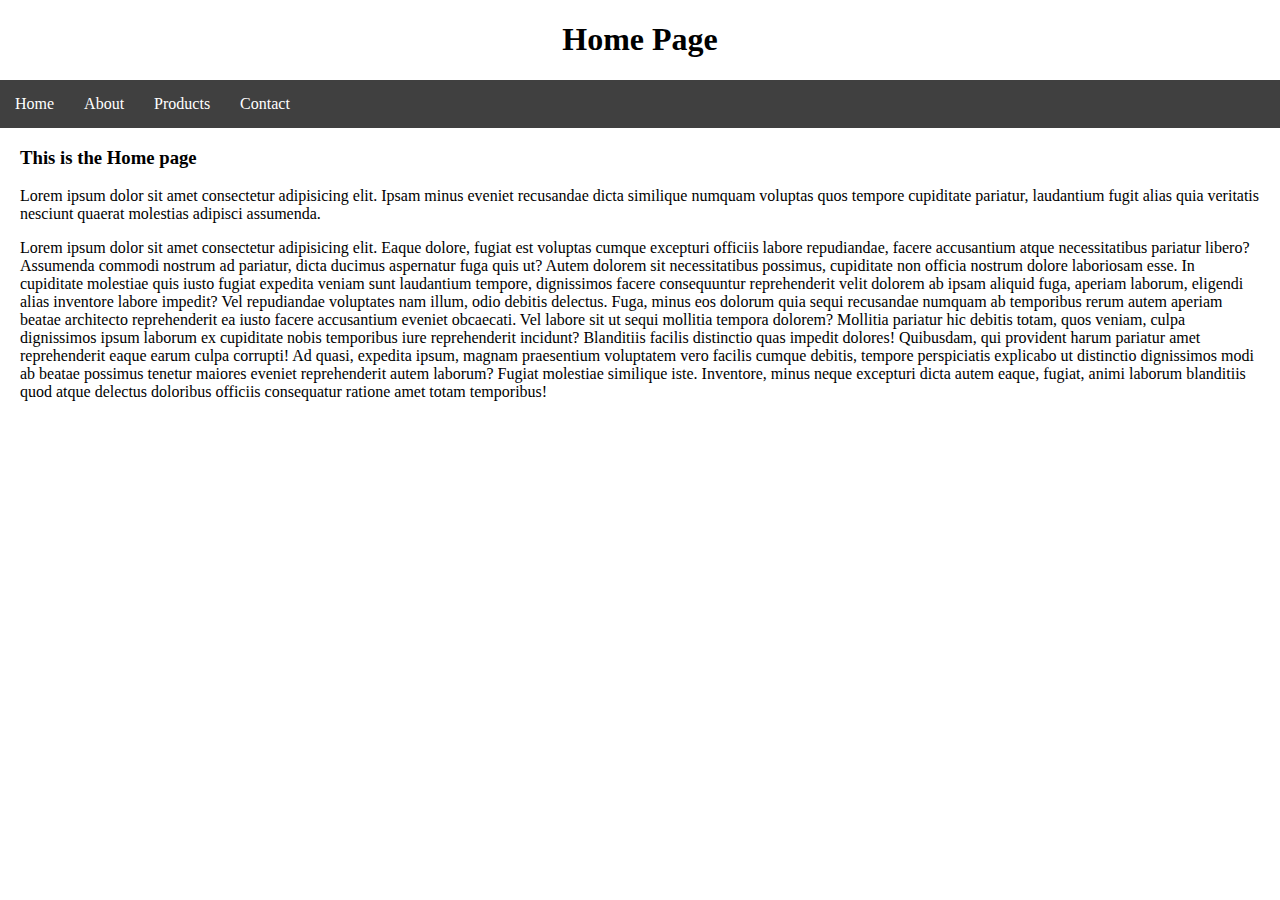
<file: Navigation_Bar_Processes/Index.html>
<!DOCTYPE html>
<html lang="en">
<head>
    <meta charset="UTF-8">
    <meta http-equiv="X-UA-Compatible" content="IE=edge">
    <meta name="viewport" content="width=device-width, initial-scale=1.0">
    <title>NavigationBar - Home Page</title>
    <link rel="stylesheet" href="CSS_Process.css">
</head>
<body>

    <h1>Home Page</h1>

    <nav class="navbar">
        <ul>
            <li><a href="Index.html">Home</a></li>
            <li><a href="about.html">About</a></li>
            <li><a href="products.html">Products</a></li>
            <li><a href="contact.html">Contact</a></li>
        </ul>
    </nav>

    <main>
        <h3>This is the Home page</h3>
        <p>Lorem ipsum dolor sit amet consectetur adipisicing elit. Ipsam minus eveniet recusandae dicta similique numquam voluptas quos tempore cupiditate pariatur, laudantium fugit alias quia veritatis nesciunt quaerat molestias adipisci assumenda.</p>
        <p>Lorem ipsum dolor sit amet consectetur adipisicing elit. Eaque dolore, fugiat est voluptas cumque excepturi officiis labore repudiandae, facere accusantium atque necessitatibus pariatur libero? Assumenda commodi nostrum ad pariatur, dicta ducimus aspernatur fuga quis ut? Autem dolorem sit necessitatibus possimus, cupiditate non officia nostrum dolore laboriosam esse. In cupiditate molestiae quis iusto fugiat expedita veniam sunt laudantium tempore, dignissimos facere consequuntur reprehenderit velit dolorem ab ipsam aliquid fuga, aperiam laborum, eligendi alias inventore labore impedit? Vel repudiandae voluptates nam illum, odio debitis delectus. Fuga, minus eos dolorum quia sequi recusandae numquam ab temporibus rerum autem aperiam beatae architecto reprehenderit ea iusto facere accusantium eveniet obcaecati. Vel labore sit ut sequi mollitia tempora dolorem? Mollitia pariatur hic debitis totam, quos veniam, culpa dignissimos ipsum laborum ex cupiditate nobis temporibus iure reprehenderit incidunt? Blanditiis facilis distinctio quas impedit dolores! Quibusdam, qui provident harum pariatur amet reprehenderit eaque earum culpa corrupti! Ad quasi, expedita ipsum, magnam praesentium voluptatem vero facilis cumque debitis, tempore perspiciatis explicabo ut distinctio dignissimos modi ab beatae possimus tenetur maiores eveniet reprehenderit autem laborum? Fugiat molestiae similique iste. Inventore, minus neque excepturi dicta autem eaque, fugiat, animi laborum blanditiis quod atque delectus doloribus officiis consequatur ratione amet totam temporibus!</p>
    </main>

</body>
</html>
</file>
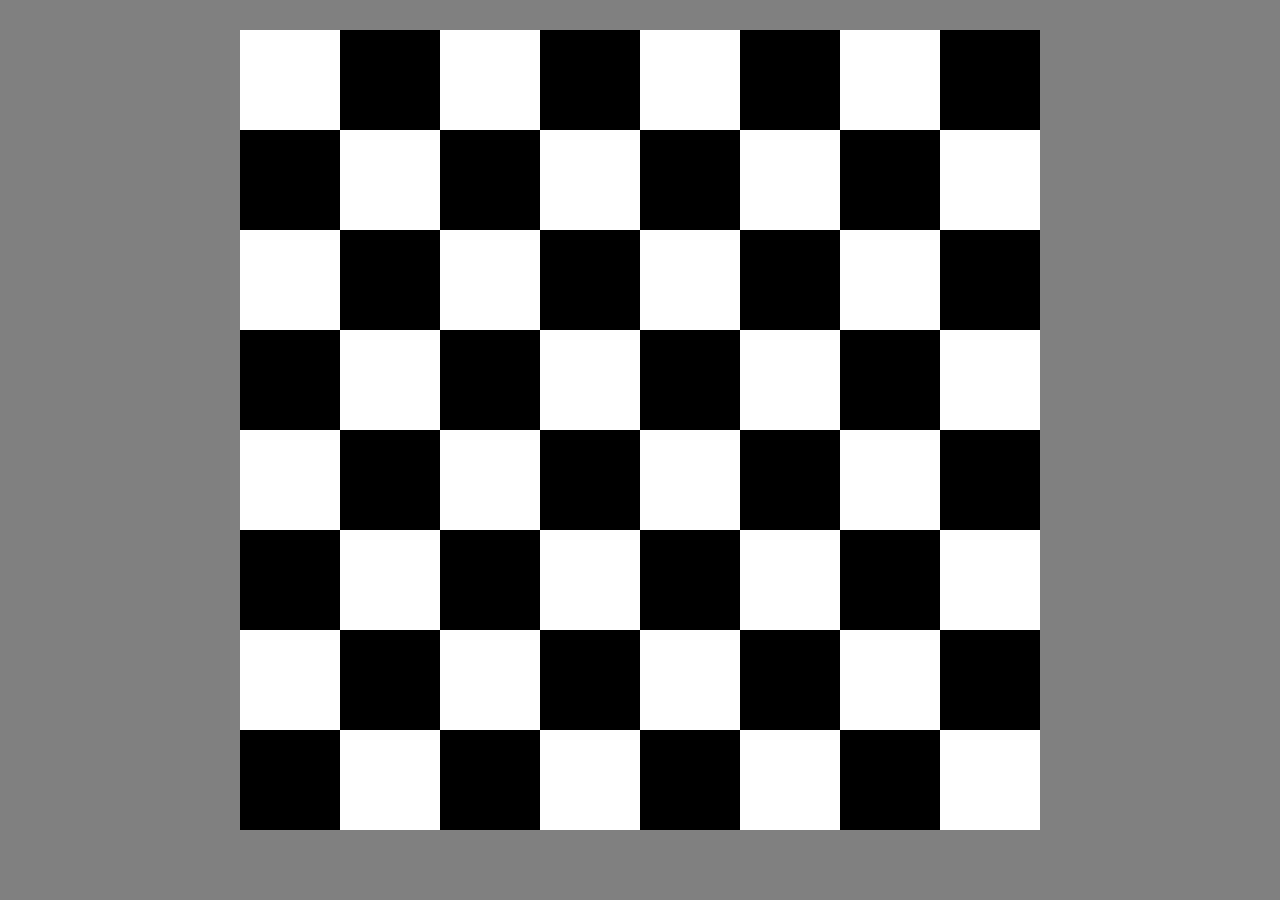
<file: Chess_Board.html>
<!DOCTYPE html>
<html lang="en">
<head>
    <title>Chess Board Mini Project</title>
    <style>
    html
    {
        background: grey;
    }
    body
    {
        background:white;
        height:800px;
        width:800px;
        margin:30px auto;
    }
    .row
    {
        width:100%;
        height: 100px;
        float: left;
    }
    .box
    {
        height:100px;
        width: 100px;
        float: left;
        font-size:70px;
        text-align: center;
        color:orange;
    }
    .box:hover
    {
        background:red;
    }
    .black
    {
        background: black;
    }
    </style>
</head>
<body>
    <div class="row">
        <!-- <div class="box">&#9820;</div> -->
        <div class="box"></div>
        <!-- <div class="box black">&#9821;</div> -->
        <div class="box black"></div>
        <div class="box"></div>
        <div class="box black"></div>
        <div class="box"></div>
        <div class="box black"></div>
        <div class="box"></div>
        <div class="box black"></div>
    </div>
    <div class="row">
        <div class="box black"></div>
        <div class="box"></div>
        <div class="box black"></div>
        <div class="box"></div>
        <div class="box black"></div>
        <div class="box"></div>
        <div class="box black"></div>
        <div class="box"></div>
    </div>
    <div class="row">
        <div class="box"></div>
        <div class="box black"></div>
        <div class="box"></div>
        <div class="box black"></div>
        <div class="box"></div>
        <div class="box black"></div>
        <div class="box"></div>
        <div class="box black"></div>
    </div>
    <div class="row">
        <div class="box black"></div>
        <div class="box"></div>
        <div class="box black"></div>
        <div class="box"></div>
        <div class="box black"></div>
        <div class="box"></div>
        <div class="box black"></div>
        <div class="box"></div>
    </div>
    <div class="row">
        <div class="box"></div>
        <div class="box black"></div>
        <div class="box"></div>
        <div class="box black"></div>
        <div class="box"></div>
        <div class="box black"></div>
        <div class="box"></div>
        <div class="box black"></div>
    </div>
    <div class="row">
        <div class="box black"></div>
        <div class="box"></div>
        <div class="box black"></div>
        <div class="box"></div>
        <div class="box black"></div>
        <div class="box"></div>
        <div class="box black"></div>
        <div class="box"></div>
    </div>
    <div class="row">
    <div class="box"></div>
    <div class="box black"></div>
        <div class="box"></div>
        <div class="box black"></div>
        <div class="box"></div>
        <div class="box black"></div>
        <div class="box"></div>
        <div class="box black"></div>
    </div>
    <div class="row">
        <div class="box black"></div>
        <div class="box"></div>
        <div class="box black"></div>
        <div class="box"></div>
        <div class="box black"></div>
        <div class="box"></div>
        <div class="box black"></div>
        <div class="box"></div>
    </div>
</body>
</html>
</file>
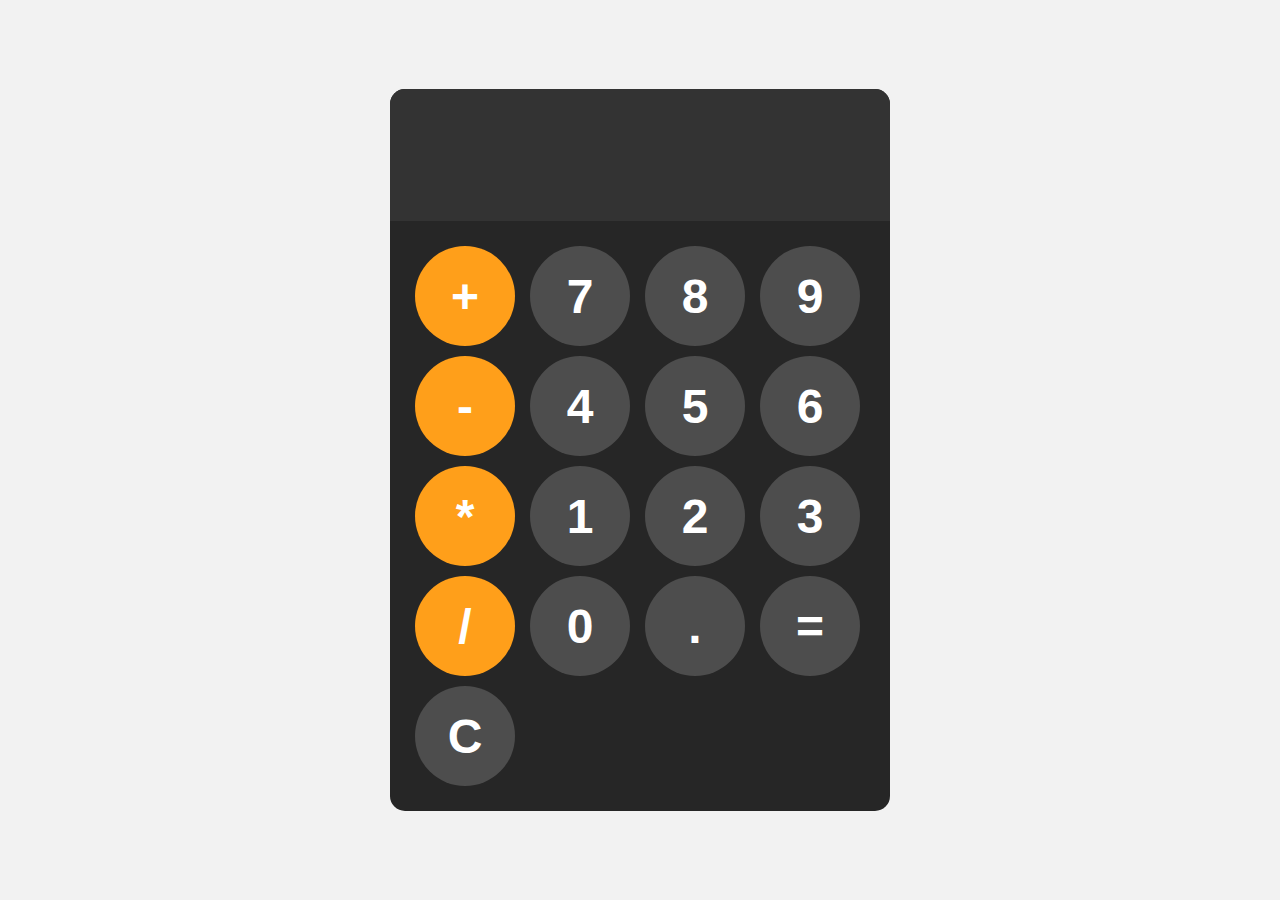
<file: Computing_Process.html>
<!DOCTYPE html>
<html lang="en">
<head>
    <meta charset="UTF-8">
    <meta name="viewport" content="width=device-width, initial-scale=1.0">
    <title>User Calculator</title>
    <link rel="stylesheet" href="Computing_Process.css">
</head>
<body>
    <div id="calculator">
        <input id="display" readonly>
        <div id="keys">
            <button onclick="appendToDisplay('+')" class="btn">+</button>
            <button onclick="appendToDisplay('7')">7</button>
            <button onclick="appendToDisplay('8')">8</button>
            <button onclick="appendToDisplay('9')">9</button>
            <button onclick="appendToDisplay('-')" class="btn">-</button>
            <button onclick="appendToDisplay('4')">4</button>
            <button onclick="appendToDisplay('5')">5</button>
            <button onclick="appendToDisplay('6')">6</button>
            <button onclick="appendToDisplay('*')" class="btn">*</button>
            <button onclick="appendToDisplay('1')">1</button>
            <button onclick="appendToDisplay('2')">2</button>
            <button onclick="appendToDisplay('3')">3</button>
            <button onclick="appendToDisplay('/')" class="btn">/</button>
            <button onclick="appendToDisplay('0')">0</button>
            <button onclick="appendToDisplay('.')">.</button>
            <button onclick="calculate()">=</button>
            <button onclick="clearDisplay()" class="operator-btn">C</button>
        </div>
    </div>
    <script src="conditions.js"></script>
</body>
</html>
</file>
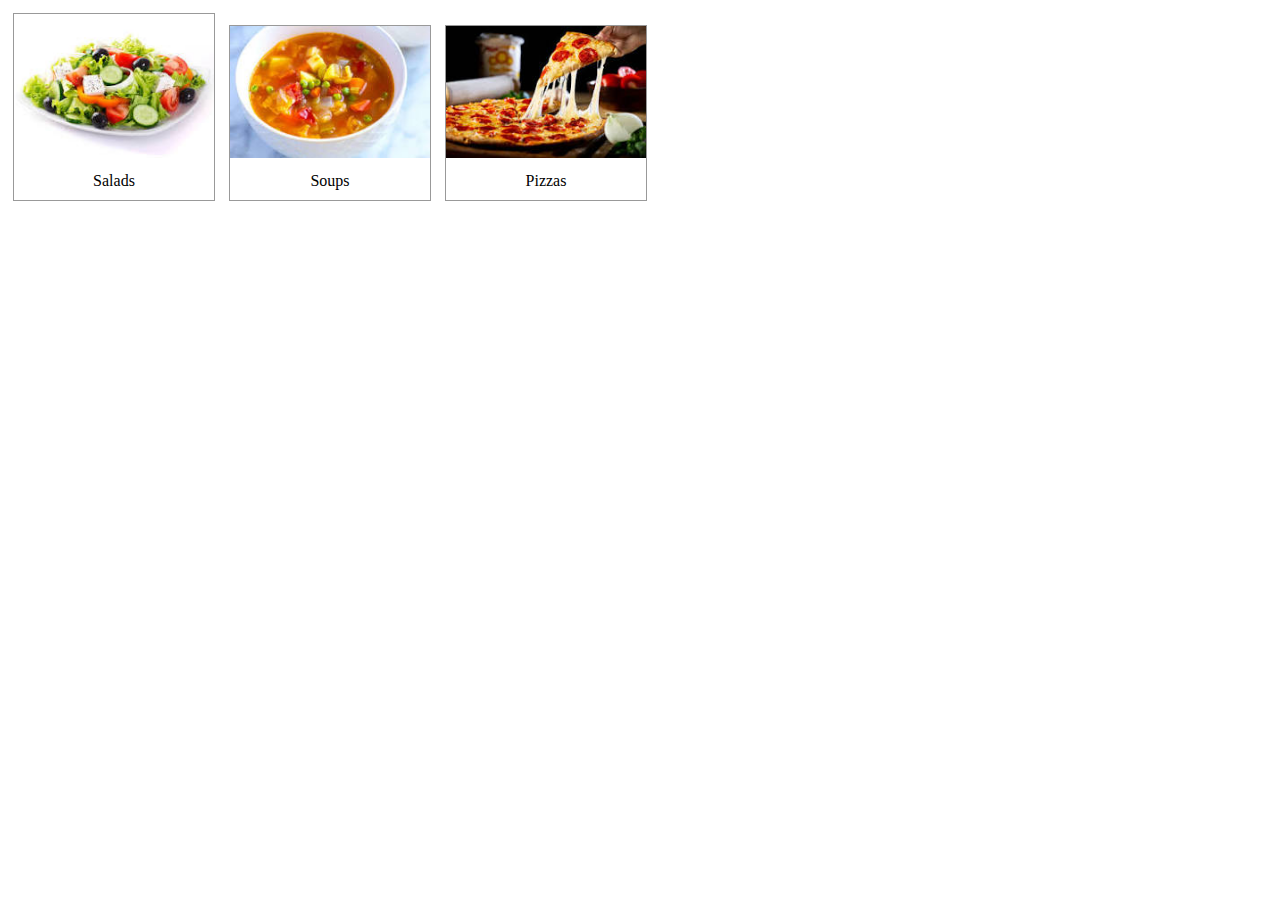
<file: Gallery_Image/Image_Gallery.html>
<!DOCTYPE html>
<html lang="en">
<head>
    <meta charset="UTF-8">
    <meta http-equiv="X-UA-Compatible" content="IE=edge">
    <meta name="viewport" content="width=device-width, initial-scale=1.0">
    <title>Image Gallery Processes</title>
    <link rel="stylesheet" href="Image_Gallery.css">
</head>
<body>

    <div class="gallery">
        <a target="_blank" href="salad.jpg">
            <img src="salad.jpg" alt="salad">
        </a>
        <div class="description">Salads</div>
    </div>

    <div class="gallery">
        <a target="_blank" href="soup.jpg">
            <img src="soup.jpg" alt="soup">
        </a>
        <div class="description">Soups</div>
    </div>

    <div class="gallery">
        <a target="_blank" href="pizza.jpg">
            <img src="pizza.jpg" alt="pizza">
        </a>
        <div class="description">Pizzas</div>
    </div>

</body>
</html>
</file>
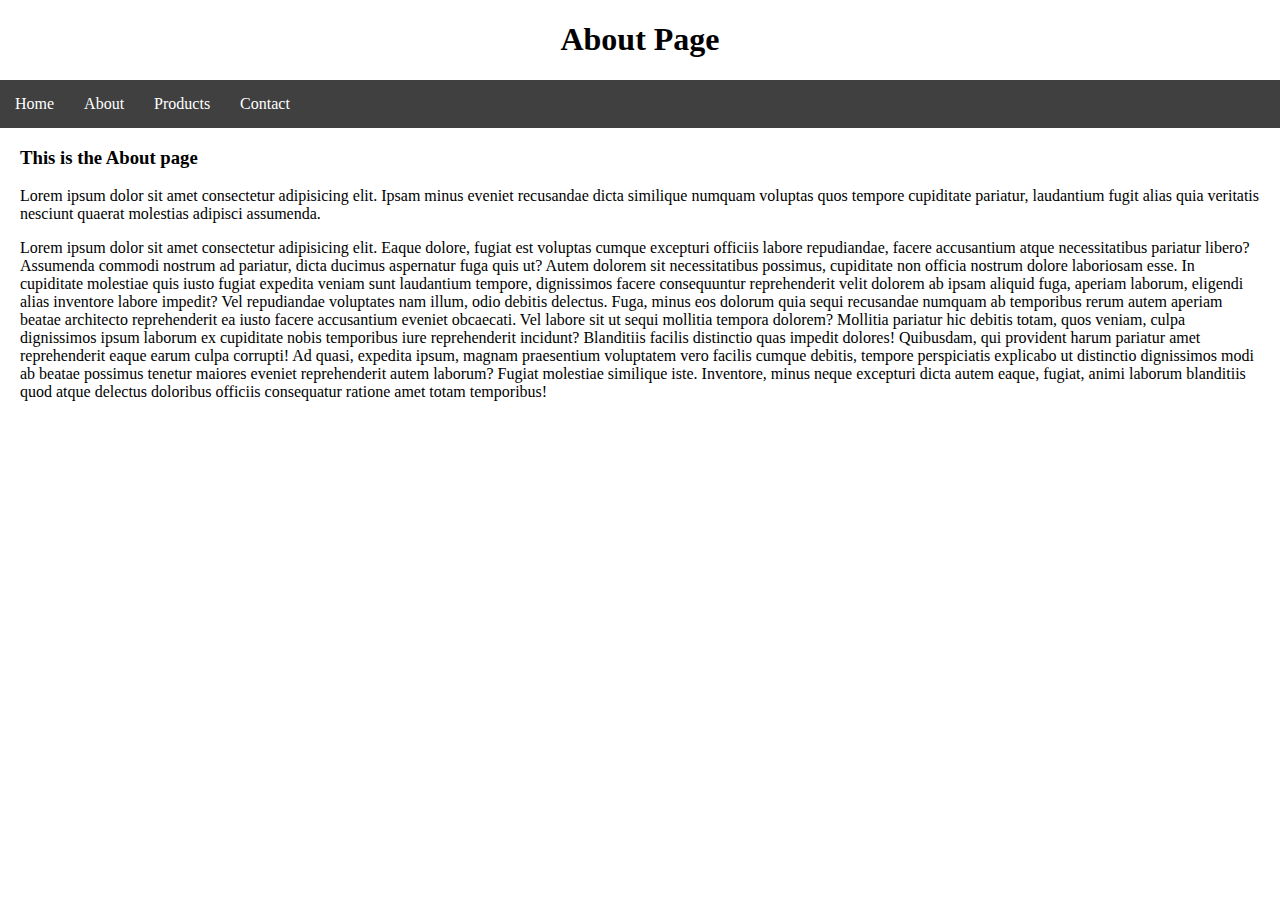
<file: Navigation_Bar_Processes/about.html>
<!DOCTYPE html>
<html lang="en">
<head>
    <meta charset="UTF-8">
    <meta http-equiv="X-UA-Compatible" content="IE=edge">
    <meta name="viewport" content="width=device-width, initial-scale=1.0">
    <title>NavigationBar - About Page</title>
    <link rel="stylesheet" href="CSS_Process.css">
</head>
<body>

    <h1>About Page</h1>

    <nav class="navbar">
        <ul>
            <li><a href="Index.html">Home</a></li>
            <li><a href="about.html">About</a></li>
            <li><a href="products.html">Products</a></li>
            <li><a href="contact.html">Contact</a></li>
        </ul>
    </nav>

    <main>
        <h3>This is the About page</h3>
        <p>Lorem ipsum dolor sit amet consectetur adipisicing elit. Ipsam minus eveniet recusandae dicta similique numquam voluptas quos tempore cupiditate pariatur, laudantium fugit alias quia veritatis nesciunt quaerat molestias adipisci assumenda.</p>
        <p>Lorem ipsum dolor sit amet consectetur adipisicing elit. Eaque dolore, fugiat est voluptas cumque excepturi officiis labore repudiandae, facere accusantium atque necessitatibus pariatur libero? Assumenda commodi nostrum ad pariatur, dicta ducimus aspernatur fuga quis ut? Autem dolorem sit necessitatibus possimus, cupiditate non officia nostrum dolore laboriosam esse. In cupiditate molestiae quis iusto fugiat expedita veniam sunt laudantium tempore, dignissimos facere consequuntur reprehenderit velit dolorem ab ipsam aliquid fuga, aperiam laborum, eligendi alias inventore labore impedit? Vel repudiandae voluptates nam illum, odio debitis delectus. Fuga, minus eos dolorum quia sequi recusandae numquam ab temporibus rerum autem aperiam beatae architecto reprehenderit ea iusto facere accusantium eveniet obcaecati. Vel labore sit ut sequi mollitia tempora dolorem? Mollitia pariatur hic debitis totam, quos veniam, culpa dignissimos ipsum laborum ex cupiditate nobis temporibus iure reprehenderit incidunt? Blanditiis facilis distinctio quas impedit dolores! Quibusdam, qui provident harum pariatur amet reprehenderit eaque earum culpa corrupti! Ad quasi, expedita ipsum, magnam praesentium voluptatem vero facilis cumque debitis, tempore perspiciatis explicabo ut distinctio dignissimos modi ab beatae possimus tenetur maiores eveniet reprehenderit autem laborum? Fugiat molestiae similique iste. Inventore, minus neque excepturi dicta autem eaque, fugiat, animi laborum blanditiis quod atque delectus doloribus officiis consequatur ratione amet totam temporibus!</p>
    </main>

</body>
</html>
</file>
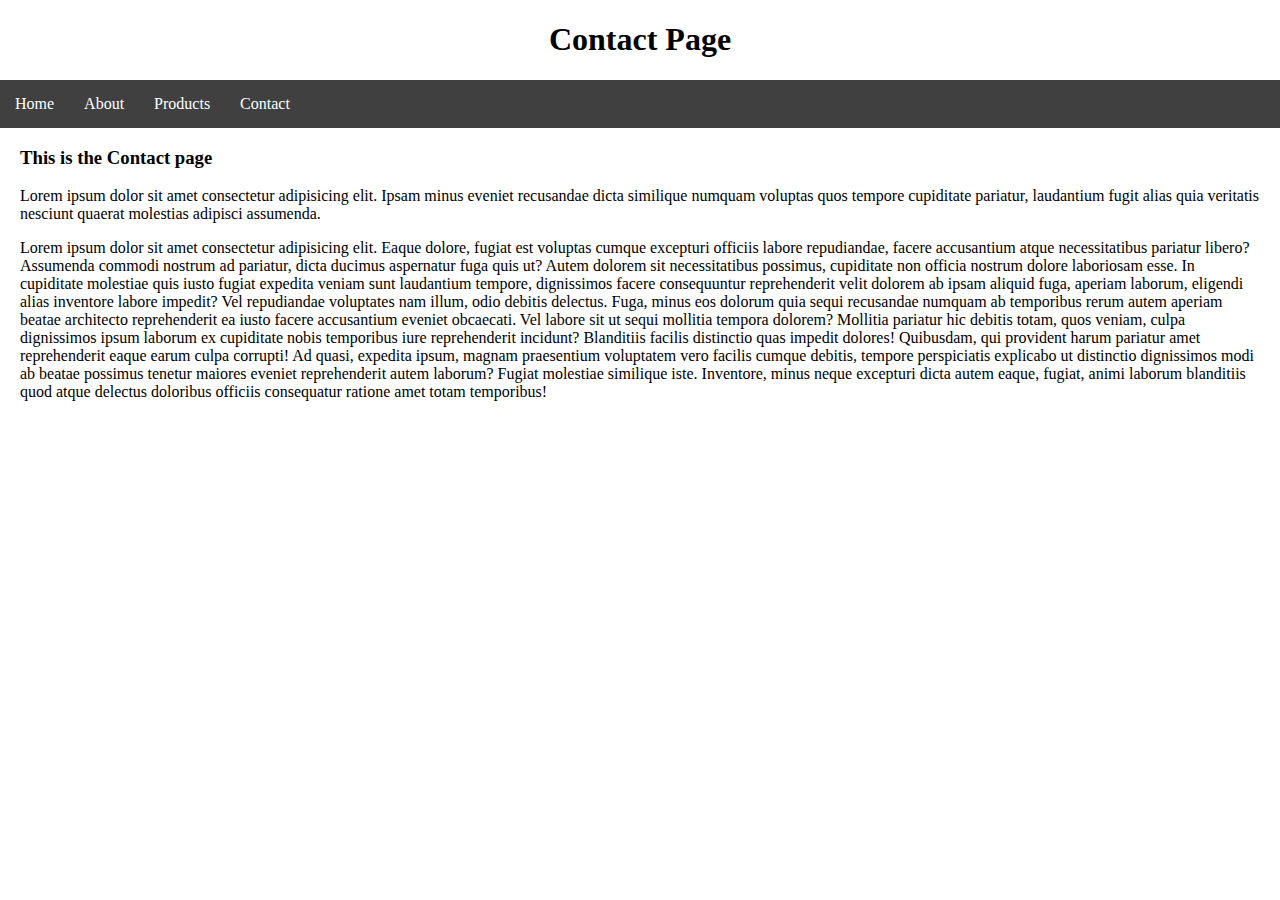
<file: Navigation_Bar_Processes/contact.html>
<!DOCTYPE html>
<html lang="en">
<head>
    <meta charset="UTF-8">
    <meta http-equiv="X-UA-Compatible" content="IE=edge">
    <meta name="viewport" content="width=device-width, initial-scale=1.0">
    <title>NavigationBar - Contact Page</title>
    <link rel="stylesheet" href="CSS_Process.css">
</head>
<body>

    <h1>Contact Page</h1>

    <nav class="navbar">
        <ul>
            <li><a href="Index.html">Home</a></li>
            <li><a href="about.html">About</a></li>
            <li><a href="products.html">Products</a></li>
            <li><a href="contact.html">Contact</a></li>
        </ul>
    </nav>

    <main>
        <h3>This is the Contact page</h3>
        <p>Lorem ipsum dolor sit amet consectetur adipisicing elit. Ipsam minus eveniet recusandae dicta similique numquam voluptas quos tempore cupiditate pariatur, laudantium fugit alias quia veritatis nesciunt quaerat molestias adipisci assumenda.</p>
        <p>Lorem ipsum dolor sit amet consectetur adipisicing elit. Eaque dolore, fugiat est voluptas cumque excepturi officiis labore repudiandae, facere accusantium atque necessitatibus pariatur libero? Assumenda commodi nostrum ad pariatur, dicta ducimus aspernatur fuga quis ut? Autem dolorem sit necessitatibus possimus, cupiditate non officia nostrum dolore laboriosam esse. In cupiditate molestiae quis iusto fugiat expedita veniam sunt laudantium tempore, dignissimos facere consequuntur reprehenderit velit dolorem ab ipsam aliquid fuga, aperiam laborum, eligendi alias inventore labore impedit? Vel repudiandae voluptates nam illum, odio debitis delectus. Fuga, minus eos dolorum quia sequi recusandae numquam ab temporibus rerum autem aperiam beatae architecto reprehenderit ea iusto facere accusantium eveniet obcaecati. Vel labore sit ut sequi mollitia tempora dolorem? Mollitia pariatur hic debitis totam, quos veniam, culpa dignissimos ipsum laborum ex cupiditate nobis temporibus iure reprehenderit incidunt? Blanditiis facilis distinctio quas impedit dolores! Quibusdam, qui provident harum pariatur amet reprehenderit eaque earum culpa corrupti! Ad quasi, expedita ipsum, magnam praesentium voluptatem vero facilis cumque debitis, tempore perspiciatis explicabo ut distinctio dignissimos modi ab beatae possimus tenetur maiores eveniet reprehenderit autem laborum? Fugiat molestiae similique iste. Inventore, minus neque excepturi dicta autem eaque, fugiat, animi laborum blanditiis quod atque delectus doloribus officiis consequatur ratione amet totam temporibus!</p>
    </main>

</body>
</html>
</file>
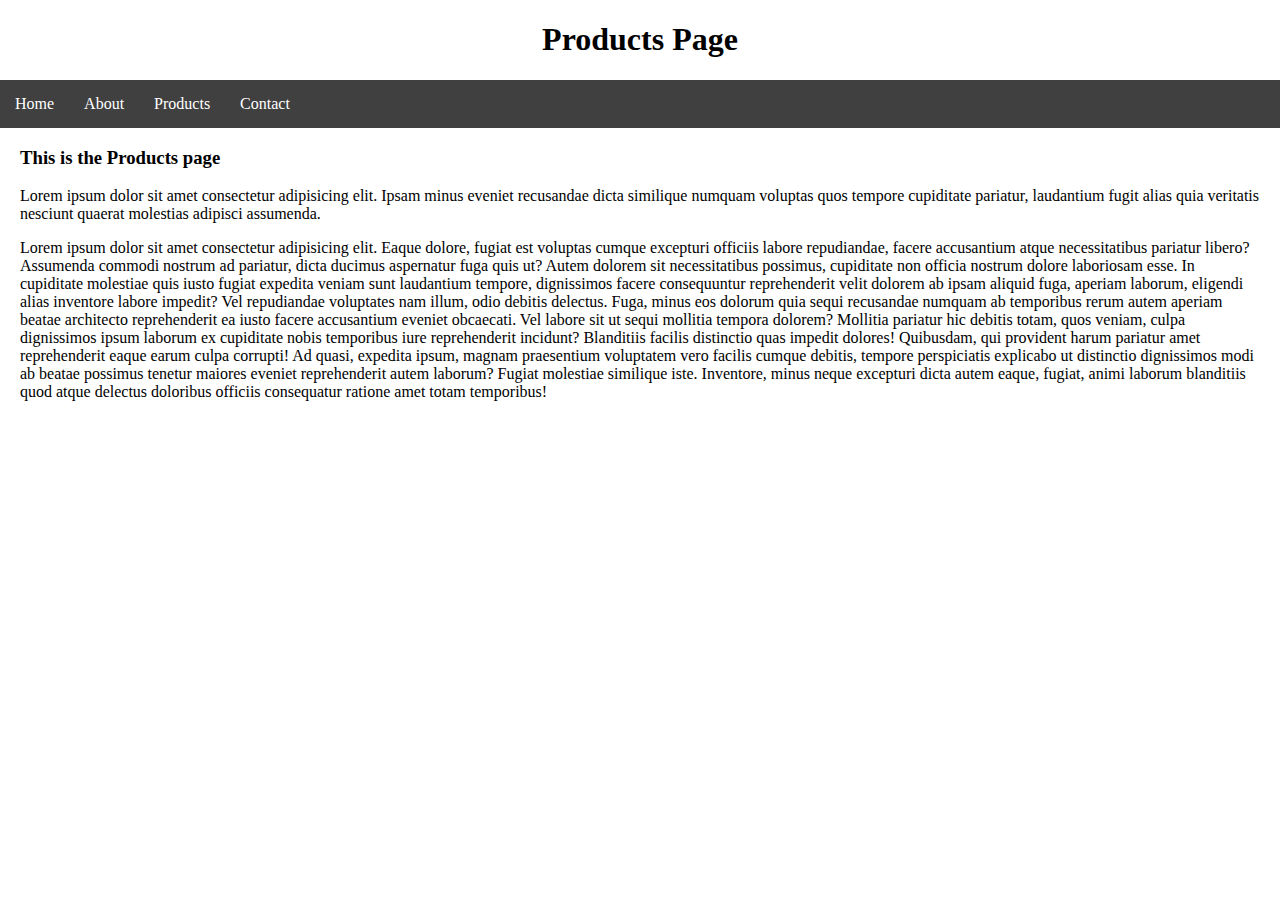
<file: Navigation_Bar_Processes/products.html>
<!DOCTYPE html>
<html lang="en">
<head>
    <meta charset="UTF-8">
    <meta http-equiv="X-UA-Compatible" content="IE=edge">
    <meta name="viewport" content="width=device-width, initial-scale=1.0">
    <title>NavigationBar - Products Page</title>
    <link rel="stylesheet" href="CSS_Process.css">
</head>
<body>

    <h1>Products Page</h1>

    <nav class="navbar">
        <ul>
            <li><a href="Index.html">Home</a></li>
            <li><a href="about.html">About</a></li>
            <li><a href="products.html">Products</a></li>
            <li><a href="contact.html">Contact</a></li>
        </ul>
    </nav>

    <main>
        <h3>This is the Products page</h3>
        <p>Lorem ipsum dolor sit amet consectetur adipisicing elit. Ipsam minus eveniet recusandae dicta similique numquam voluptas quos tempore cupiditate pariatur, laudantium fugit alias quia veritatis nesciunt quaerat molestias adipisci assumenda.</p>
        <p>Lorem ipsum dolor sit amet consectetur adipisicing elit. Eaque dolore, fugiat est voluptas cumque excepturi officiis labore repudiandae, facere accusantium atque necessitatibus pariatur libero? Assumenda commodi nostrum ad pariatur, dicta ducimus aspernatur fuga quis ut? Autem dolorem sit necessitatibus possimus, cupiditate non officia nostrum dolore laboriosam esse. In cupiditate molestiae quis iusto fugiat expedita veniam sunt laudantium tempore, dignissimos facere consequuntur reprehenderit velit dolorem ab ipsam aliquid fuga, aperiam laborum, eligendi alias inventore labore impedit? Vel repudiandae voluptates nam illum, odio debitis delectus. Fuga, minus eos dolorum quia sequi recusandae numquam ab temporibus rerum autem aperiam beatae architecto reprehenderit ea iusto facere accusantium eveniet obcaecati. Vel labore sit ut sequi mollitia tempora dolorem? Mollitia pariatur hic debitis totam, quos veniam, culpa dignissimos ipsum laborum ex cupiditate nobis temporibus iure reprehenderit incidunt? Blanditiis facilis distinctio quas impedit dolores! Quibusdam, qui provident harum pariatur amet reprehenderit eaque earum culpa corrupti! Ad quasi, expedita ipsum, magnam praesentium voluptatem vero facilis cumque debitis, tempore perspiciatis explicabo ut distinctio dignissimos modi ab beatae possimus tenetur maiores eveniet reprehenderit autem laborum? Fugiat molestiae similique iste. Inventore, minus neque excepturi dicta autem eaque, fugiat, animi laborum blanditiis quod atque delectus doloribus officiis consequatur ratione amet totam temporibus!</p>
    </main>

</body>
</html>
</file>
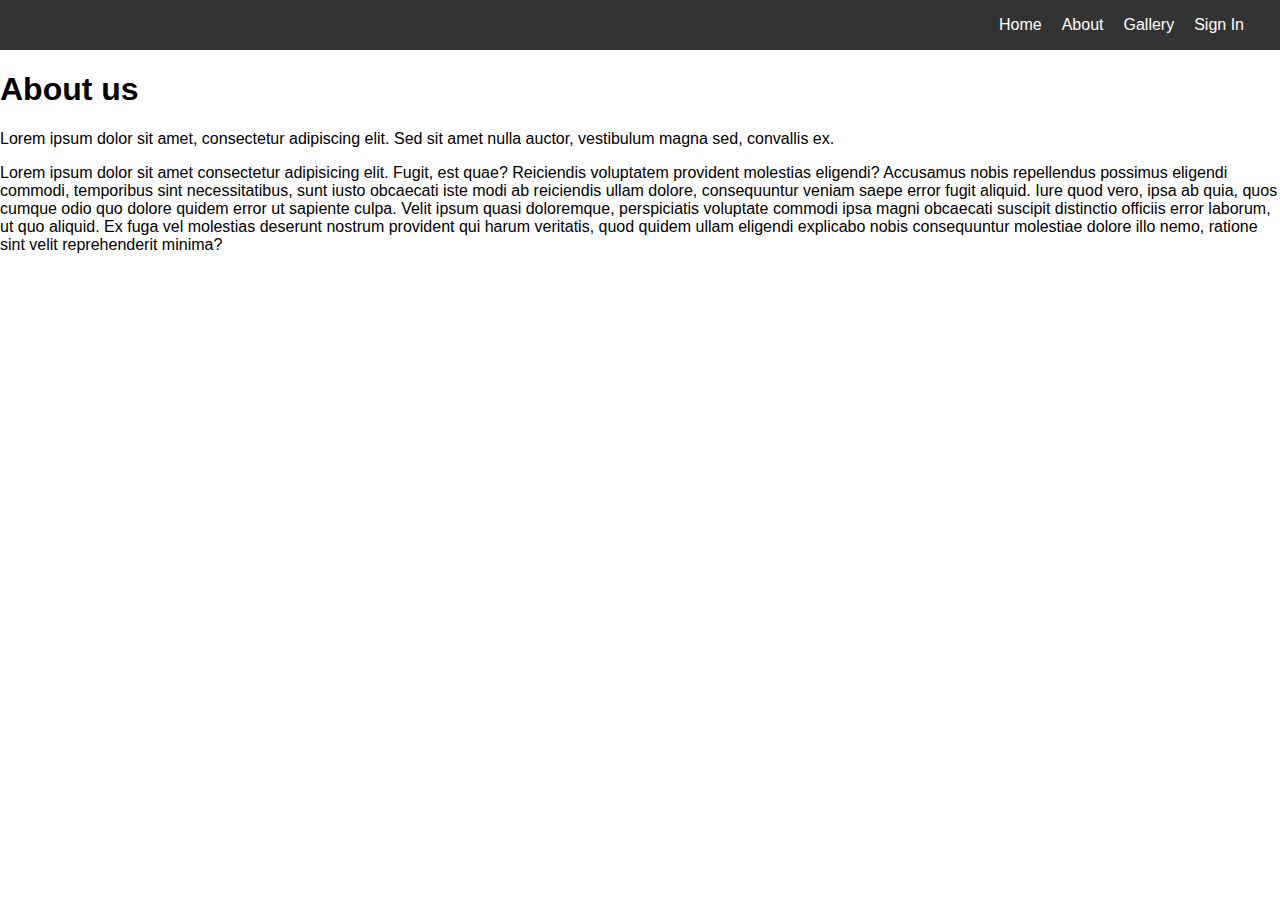
<file: Sign_In_Processes/about.html>
<!DOCTYPE html>
<html lang="en">
<head>
    <meta charset="UTF-8">
    <meta name="viewport" content="width=device-width, initial-scale=1.0">
    <title>About</title>
    <link rel="stylesheet" href="CSS_Processes.css">
</head>
<body>
    <nav>
        <ul>
            <li><a href="signin.html">Home</a></li>
            <li><a href="about.html">About</a></li>
            <li><a href="gallery.html">Gallery</a></li>
            <li><a href="signin.html">Sign In</a></li>
        </ul>
    </nav>
    <h1>About us</h1>
    <p>Lorem ipsum dolor sit amet, consectetur adipiscing elit. Sed sit amet nulla auctor, vestibulum magna sed, convallis ex.</p>
    <p>Lorem ipsum dolor sit amet consectetur adipisicing elit. Fugit, est quae? Reiciendis voluptatem provident molestias eligendi? Accusamus nobis repellendus possimus eligendi commodi, temporibus sint necessitatibus, sunt iusto obcaecati iste modi ab reiciendis ullam dolore, consequuntur veniam saepe error fugit aliquid. Iure quod vero, ipsa ab quia, quos cumque odio quo dolore quidem error ut sapiente culpa. Velit ipsum quasi doloremque, perspiciatis voluptate commodi ipsa magni obcaecati suscipit distinctio officiis error laborum, ut quo aliquid. Ex fuga vel molestias deserunt nostrum provident qui harum veritatis, quod quidem ullam eligendi explicabo nobis consequuntur molestiae dolore illo nemo, ratione sint velit reprehenderit minima?</p>
</body>
</html>
</file>
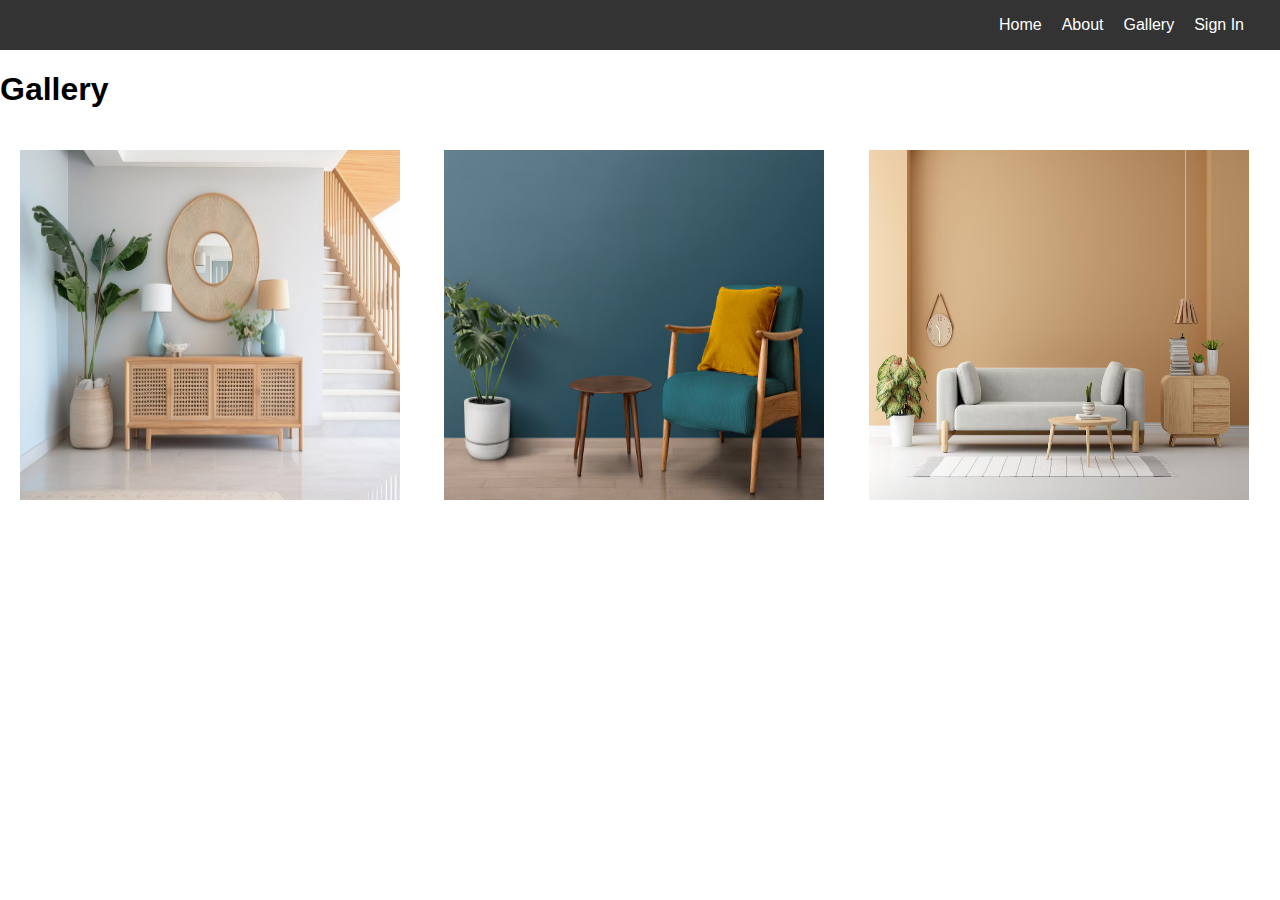
<file: Sign_In_Processes/gallery.html>
<!DOCTYPE html>
<html lang="en">
<head>
    <meta charset="UTF-8">
    <meta name="viewport" content="width=device-width, initial-scale=1.0">
    <title>Gallery</title>
    <link rel="stylesheet" href="CSS_Processes.css">
    <style>
        #img_1{
            width: 380px;
            height: 350px;
            margin: 20px;
        }
        #img_2{
            width: 380px;
            height: 350px;
            margin: 20px;
        }
        #img_3{
            width: 380px;
            height: 350px;
            margin: 20px;
        }
    </style>
</head>
<body>
    <nav>
        <ul>
            <li><a href="signin.html">Home</a></li>
            <li><a href="about.html">About</a></li>
            <li><a href="gallery.html">Gallery</a></li>
            <li><a href="signin.html">Sign In</a></li>
        </ul>
    </nav>
    <h1>Gallery</h1>
    <img src="001.jpg" alt="Image 1" title="Image_1" id="img_1">
    <img src="002.jpg" alt="Image 2" title="Image_2" id="img_2">
    <img src="003.jpg" alt="Image 3" title="Image_3" id="img_3">
</body>
</html>
</file>
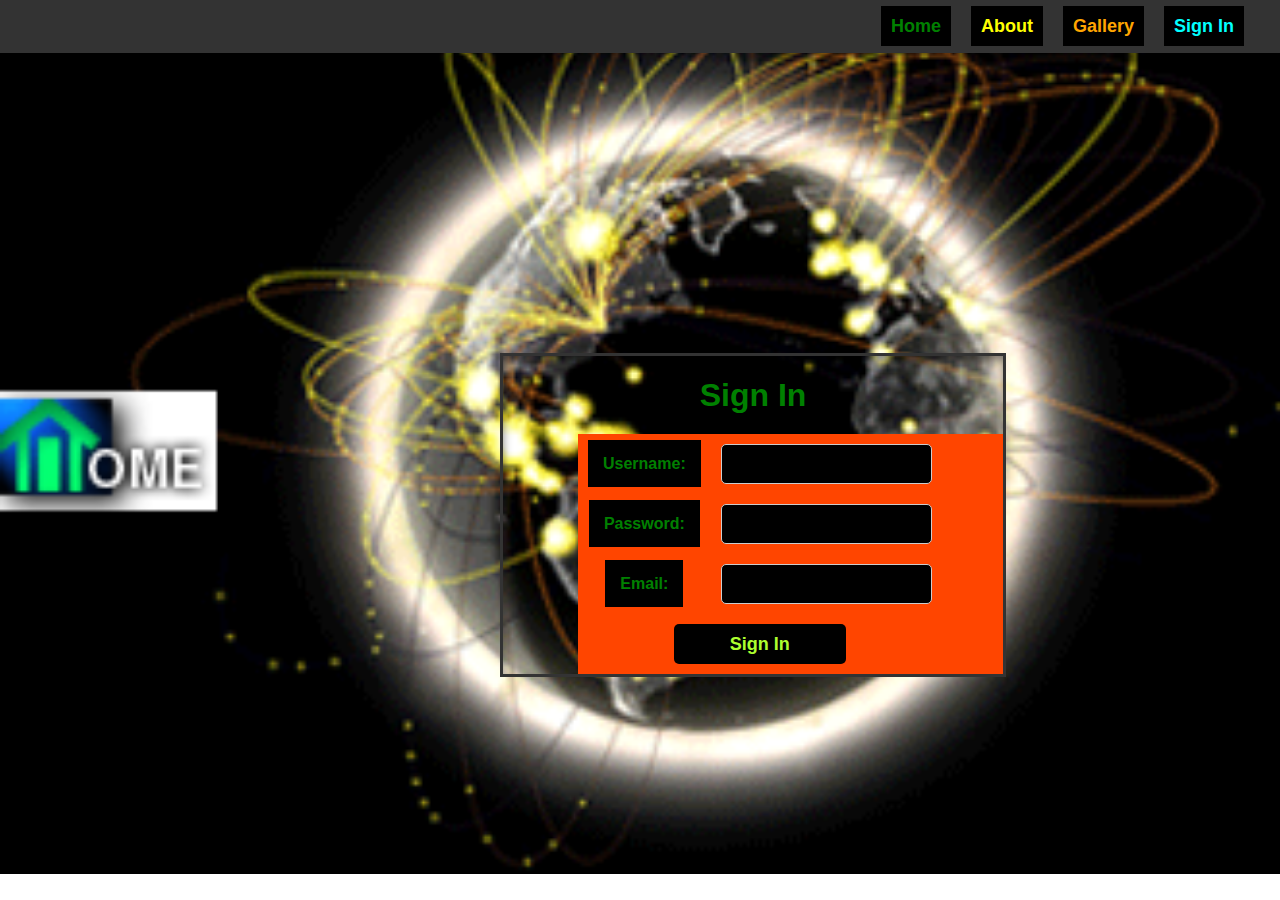
<file: Sign_In_Processes/signin.html>
<!DOCTYPE html>
<html lang="en">
<head>
    <meta charset="UTF-8">
    <meta name="viewport" content="width=device-width, initial-scale=1.0">
    <title>Sign In</title>
    <link rel="stylesheet" href="CSS_Processes.css">
    <style>
        #user_name
        {
            background-color: black;
            color: green;
            font-weight: bold;
            padding: 15px;
        }
        #password
        {
            background-color: black;
            color: green;
            font-weight: bold;
            padding: 15px;
        }
        #email,#e_mail
        {
            background-color:black;
            color: green;
            font-weight: bold;
            padding: 15px;
        }
        #sign
        {
            padding: 15px;
            font-size: 20px;
            background-color: black;
            color: green;
            font-weight: bold;
            text-align: center;

        }
        #home
        {
            background-color:black;
            color: green;
            font-weight: bold;
            padding: 10px;
            font-size: 18px;
        }
        #about
        {
            background-color:black;
            color: yellow;
            font-weight: bold;
            padding: 10px;
            font-size: 18px;
        }
        #gallery
        {
            background-color:black;
            color: orange;
            font-weight: bold;
            padding: 10px;
            font-size: 18px;
        }
        #sign
        {
            background-color:black;
            color: cyan;
            font-weight: bold;
            padding: 10px;
            font-size: 18px;
        }
    </style>
</head>
<body background="Home.png">
    <nav>
        <ul>
            <li><a href="signin.html" id="home">Home</a></li>
            <li><a href="about.html" id="about">About</a></li>
            <li><a href="gallery.html" id="gallery">Gallery</a></li>
            <li><a href="signin.html" id="sign">Sign In</a></li>
        </ul>
    </nav>
    <div class="container">
        <h1 style="color:green;">Sign In</h1>
        <form style="background-color: orangered;">
            <table>
                <tr>
                    <td><label for="username" id="user_name">Username:</label></td>
                    <td><input type="text" id="username" name="username" style="background-color: black; color: green;"></td>
                </tr>
                <tr>
                    <td><label for="password" id="password">Password:</label></td>
                    <td><input type="password" id="password" name="password" style="background-color: black; color: green;"></td>
                </tr>
                <tr>
                    <td><label for="email" id="e_mail">Email:</label></td>
                    <td><input type="email" id="email" name="email" ></td>
                </tr>
                <tr>
                    <td colspan="2"><input type="submit" value="Sign In" id="sign" style="color: greenyellow;"></td>
                </tr>
            </table>
        </form>
    </div>
</body>
</html>
</file>
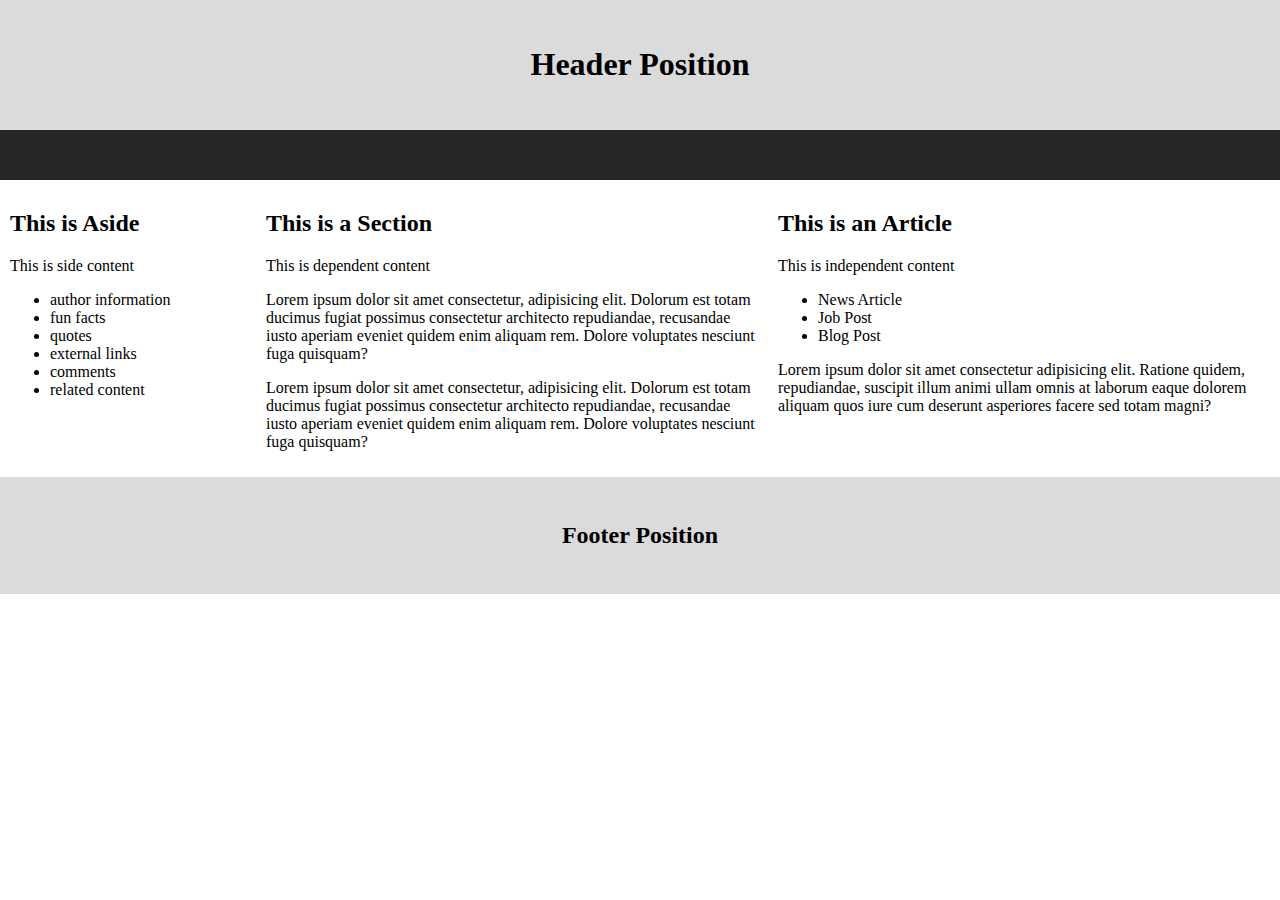
<file: Website_Layout_Processes/Website_Layout.html>
<!DOCTYPE html>
<html lang="en">
<head>
    <meta charset="UTF-8">
    <meta http-equiv="X-UA-Compatible" content="IE=edge">
    <meta name="viewport" content="width=device-width, initial-scale=1.0">
    <title>Bro Code</title>
    <link rel="stylesheet" href="CSS_Process.css">
<body>

    <header>
        <h1>Header Position</h1>
    </header>

    <nav class="navbar">
    </nav>
    <main>
        <aside>
            <h2>This is Aside</h2>
            <p>This is side content</p>
            <ul>
                <li>author information</li>
                <li>fun facts</li>
                <li>quotes</li>
                <li>external links</li>
                <li>comments</li>
                <li>related content</li>
            </ul>
        </aside>
        <section>
            <h2>This is a Section</h2>
            <p>This is dependent content</p>
            <p>Lorem ipsum dolor sit amet consectetur, adipisicing elit. Dolorum est totam ducimus fugiat possimus consectetur architecto repudiandae, recusandae iusto aperiam eveniet quidem enim aliquam rem. Dolore voluptates nesciunt fuga quisquam?</p>
            <p>Lorem ipsum dolor sit amet consectetur, adipisicing elit. Dolorum est totam ducimus fugiat possimus consectetur architecto repudiandae, recusandae iusto aperiam eveniet quidem enim aliquam rem. Dolore voluptates nesciunt fuga quisquam?</p>
        </section>

        <article>
            <h2>This is an Article</h2>
            <p>This is independent content</p>
            <ul>
                <li>News Article</li>
                <li>Job Post</li>
                <li>Blog Post</li>
            </ul>
            <p>Lorem ipsum dolor sit amet consectetur adipisicing elit. Ratione quidem, repudiandae, suscipit illum animi ullam omnis at laborum eaque dolorem aliquam quos iure cum deserunt asperiores facere sed totam magni?</p>
        </article>
    </main>
    
    <footer>
        <h2>Footer Position</h2>
    </footer>
    
</body>
</html>
</file>
<file: Navigation_Bar_Processes/CSS_Process.css>
body{
    margin: 0px;
}
main{
    margin-left: 20px;
    margin-right: 20px;
}
h1{
    text-align: center;
}
.navbar ul{
    list-style-type: none;
    background-color: hsl(0, 0%, 25%);
    padding: 0px;
    margin: 0px;
    overflow: hidden;
}
.navbar a{
    color: white;
    text-decoration: none;
    padding: 15px;
    display: block;
    text-align: center;
}
.navbar a:hover{
    background-color: hsl(0, 0%, 10%);
}
.navbar li{
    float: left;
}
</file>
<file: Computing_Process.css>
body
{
    margin: 0;
    display: flex;
    justify-content: center;
    align-items: center;
    height: 100vh;
    background-color: hsl(0, 0%, 95%);
}
#calculator
{
    font-family: Arial, sans-serif;
    background-color: hsl(0, 0%, 15%);
    border-radius: 15px;
    max-width: 500px;
    overflow: hidden;
}
#display
{
    width: 100%;
    padding: 20px;
    font-size: 5rem;
    text-align: left;
    border: none;
    background-color: hsl(0, 0%, 20%);
    color: white;
}
#keys
{
    display: grid;
    grid-template-columns: repeat(4, 1fr);
    gap: 10px;
    padding: 25px;
}
button
{
    width: 100px;
    height: 100px;
    border-radius: 50px;
    border: none;
    background-color: hsl(0, 0%, 30%);
    color: white;
    font-size: 3rem;
    font-weight: bold;
    cursor: pointer;
}
button:hover
{
    background-color: hsl(0, 0%, 40%);
}
button:active
{
    background-color: hsl(0, 0%, 50%);
}
.btn
{
    background-color: hsl(35, 100%, 55%);
}
.btn:hover
{
    background-color: hsl(35, 100%, 65%);
}
.btn:active
{
    background-color: hsl(35, 100%, 75%);
}
</file>
<file: Gallery_Image/Image_Gallery.css>
.gallery{
    display: inline-block;
    border: 1px solid hsl(0, 0%, 60%);
    margin: 5px;
    width: 200px;
}
.gallery .description{
    padding: 10px;
    text-align: center;
}
.gallery:hover{
    border: 1px solid hsl(0, 0%, 20%);
}
.gallery img{
    width: 100%;
    height: auto;
}
</file>
<file: Sign_In_Processes/CSS_Processes.css>
nav {
    background-color: #333;
    color: #fff;
    padding: 1em;
    text-align: center;
}

nav ul {
    list-style: none;
    margin: 0;
    padding: 0;
    display: flex;
    justify-content: flex-end;
}

nav li {
    display: inline-block;
    margin-right: 20px;
    
}

nav a {
    color: #fff;
    text-decoration: none;
}

nav a:hover {
    color: #ccc;
}

body {
    font-family: Arial, sans-serif;
    margin: 0;
    background-position: center;
    background-size: cover;
    background-repeat: no-repeat;
}
table {
    border-collapse: collapse;
    border: none; /* remove border from table */
}

th, td {
    border: none; /* remove border from table cells */
    padding: 10px;
}

label {
    text-align: right;
    padding-right: 10px;
}

input[type="text"], input[type="password"], input[type="email"] {
    width: 100%;
    height: 40px;
    padding: 10px;
    border: 1px solid #ccc;
    border-radius: 5px;
    box-sizing: border-box;
}

input[type="submit"] {
    width: 50%;
    height: 40px;
    background-color: #333;
    color: #fff;
    padding: 10px ;
    border: none;
    border-radius: 5px;
    cursor: pointer;
}

input[type="submit"]:hover {
    background-color: #444;
    
}

.container {
    border : 3px #333;
    border-style: solid;
    margin-left: 75px;
    max-width: 500px; /* adjust the width as needed */
    margin-top: 300px;
    margin-left: 500px;
    text-align: center; /* center the h1 and form */
    box-shadow: rgba(0, 0, 0, 0.5) 0px 5px 10px 0px inset;
}

.container h1 {
    margin-bottom: 20px; /* add some space between the h1 and form */
}
.container form{
    margin-left: 75px;
}
</file>
<file: Website_Layout_Processes/CSS_Process.css>
*{
    box-sizing: border-box;
}
body{
    margin: 0;
}
header{
    background-color: hsl(0, 0%, 86%);
    text-align: center;
    padding: 25px;
}
.navbar{
    background-color: hsl(0, 0%, 15%);
    height: 50px;
}
aside{
    width: 20%;
    float: left;
    padding: 10px;
}
section{
    width: 40%;
    float: left;
    padding: 10px;
}
article{
    width: 40%;
    float: left;
    padding: 10px;
}
footer{
    display: block;
    clear: both;
    background-color: hsl(0, 0%, 86%);
    text-align: center;
    padding: 25px;
}
@media screen and (max-width:600px){
    aside, section, article{
        width: 100%;
    }
}
</file>
